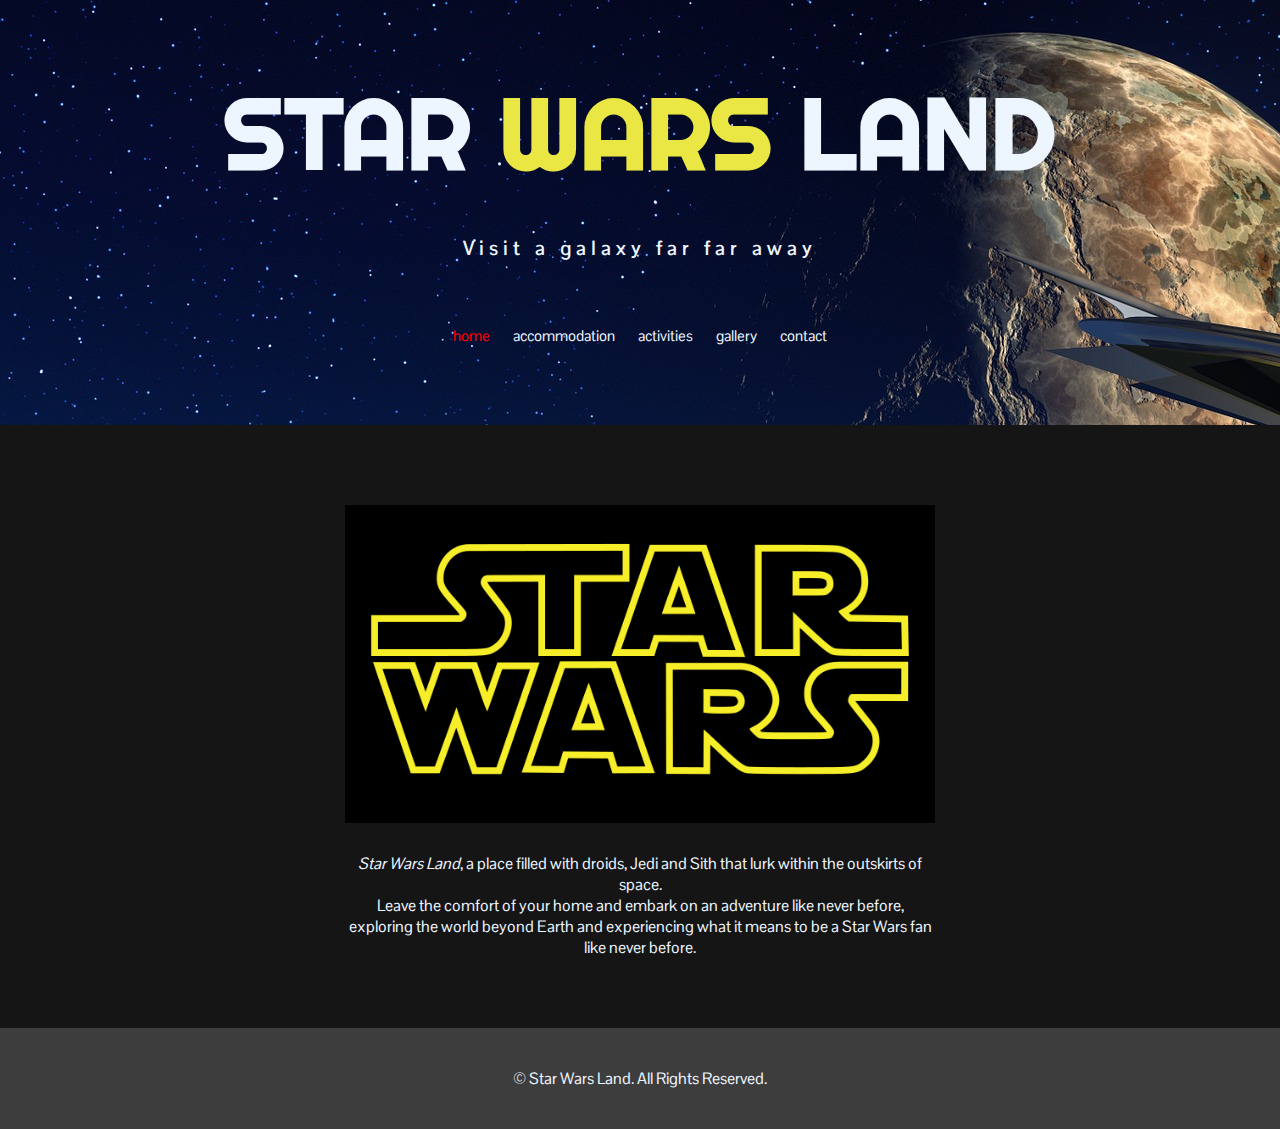
<file: index.html>
<!DOCTYPE html>
<html lang="en">
<head>
    <meta charset="UTF-8">
    <link rel = "stylesheet" href = "css/style.css" type = "text/css">
    <link href="https://fonts.googleapis.com/css?family=Pontano+Sans|Righteous" rel="stylesheet">

    <title>Star Wars Land</title>
</head>
<body>
    <!-- Beginning of the website -->
    <div class = "container">
        <div class = "topHeader">
            <header>
                <h1>Star <span id = "yellow">Wars</span> Land</h1>
                <h2>Visit a galaxy far far away</h2>
            </header>

            <!-- Menu -->
            <nav class = "navMenu">
                <ul>
                    <li class = "currentPage"><a href = "index.html">Home</a></li>
                    <li><a href = "accomm.html">Accommodation</a></li>
                    <li><a href = "activities.html">Activities</a></li>
                    <li><a href = "gallery.html">Gallery</a></li>
                    <li><a href = "contact.html">Contact</a></li>
                </ul>
            </nav>
        </div>

        <!-- Content section of the site -->
        <section class = "mainSection">
            <article>
                <a href = "https://en.wikipedia.org/wiki/Star_Wars"><img src = "img/starWars.png" alt = "StarWars Logo"></a>

                <p id = "blurb"><em>Star Wars Land</em>, a place filled with droids, Jedi and Sith that lurk within the outskirts of space.<br>
                    Leave the comfort of your home and embark on an adventure like never before, exploring the world beyond Earth and experiencing what it means to be a Star Wars fan like never before.</p>
            </article>
        </section>

        <footer>
            <p>&copy; Star Wars Land. All Rights Reserved.</p>
        </footer>
    </div>
    
</body>
</html>
</file>
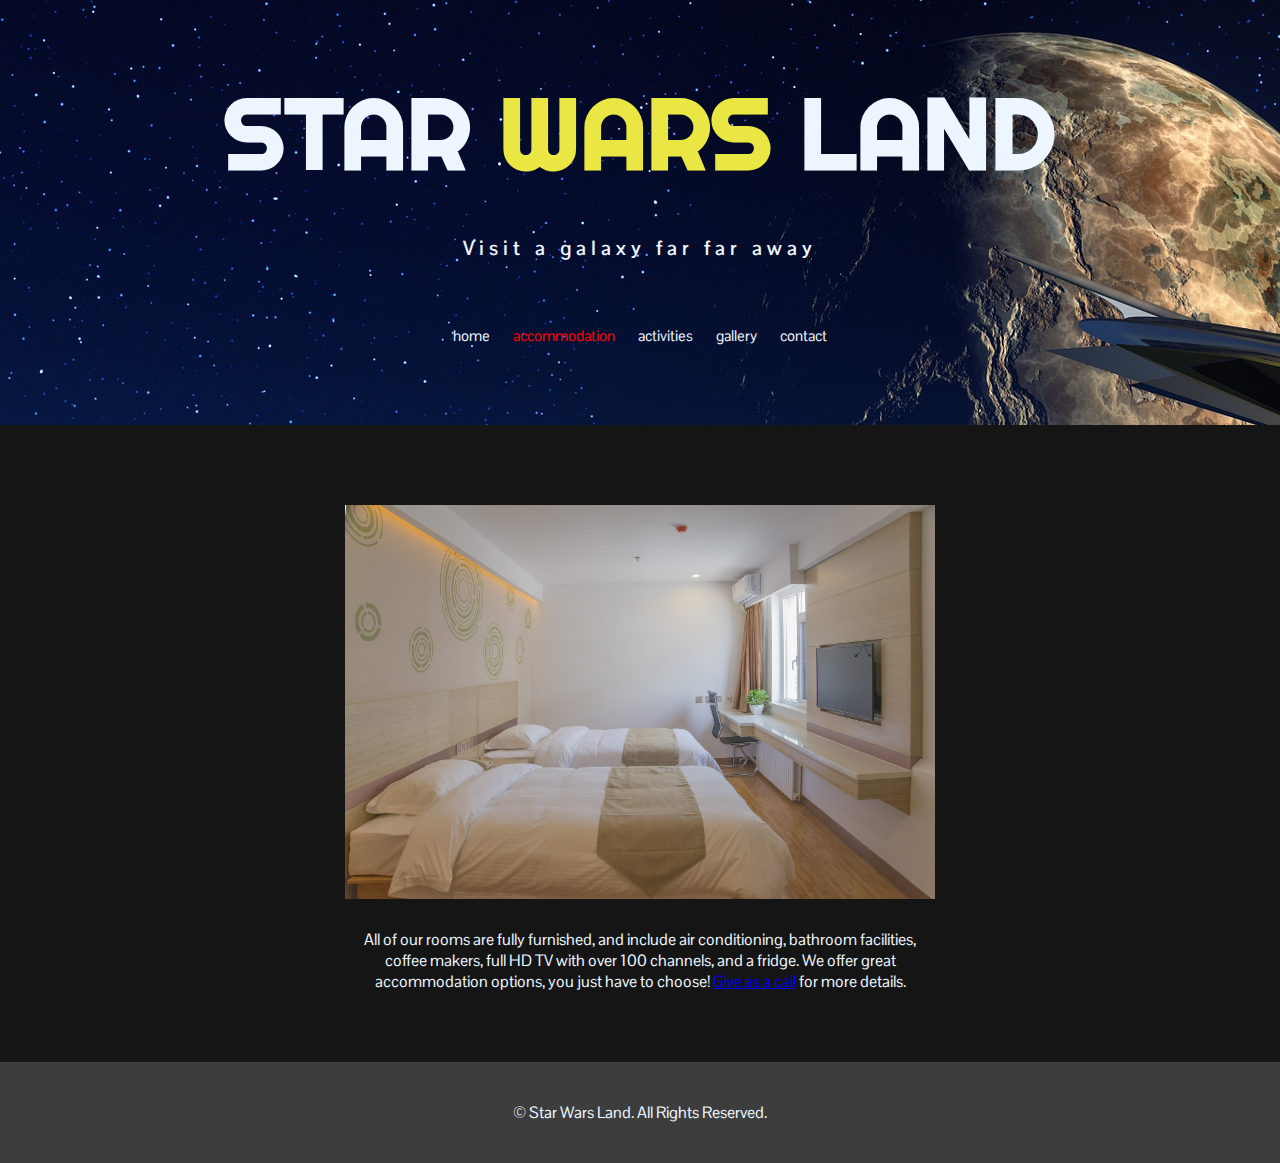
<file: accomm.html>
<!DOCTYPE html>
<html lang="en">
<head>
    <meta charset="UTF-8">
    <link rel = "stylesheet" href = "css/style.css" type = "text/css">
    <link href="https://fonts.googleapis.com/css?family=Pontano+Sans|Righteous" rel="stylesheet">

    <title>Star Wars Land - Accommodation</title>
</head>
<body>
    <!-- Beginning of the website -->
    <div class = "container">
        <div class = "topHeader">
            <header>
                <h1>Star <span id = "yellow">Wars</span> Land</h1>
                <h2>Visit a galaxy far far away</h2>
            </header>

            <!-- Menu -->
            <nav class = "navMenu">
                <ul>
                    <li><a href = "index.html">Home</a></li>
                    <li class = "currentPage"><a href = "accomm.html">Accommodation</a></li>
                    <li><a href = "activities.html">Activities</a></li>
                    <li><a href = "gallery.html">Gallery</a></li>
                    <li><a href = "contact.html">Contact</a></li>
                </ul>
            </nav>
        </div>

        <!-- Content section of the site -->
        <section class = "mainSection">
            <article>
                <img src = "img/accomm.jpg" alt = "Room">

                <p id = "blurb">All of our rooms are fully furnished, and include air conditioning, bathroom facilities, coffee makers, full HD TV with over 100 channels, and a fridge. We offer great accommodation options, you just have to choose! <a href = "contact.html">Give as a call</a> for more details.</p>
            </article>
        </section>

        <footer>
            <p>&copy; Star Wars Land. All Rights Reserved.</p>
        </footer>
    </div>
    
</body>
</html>
</file>
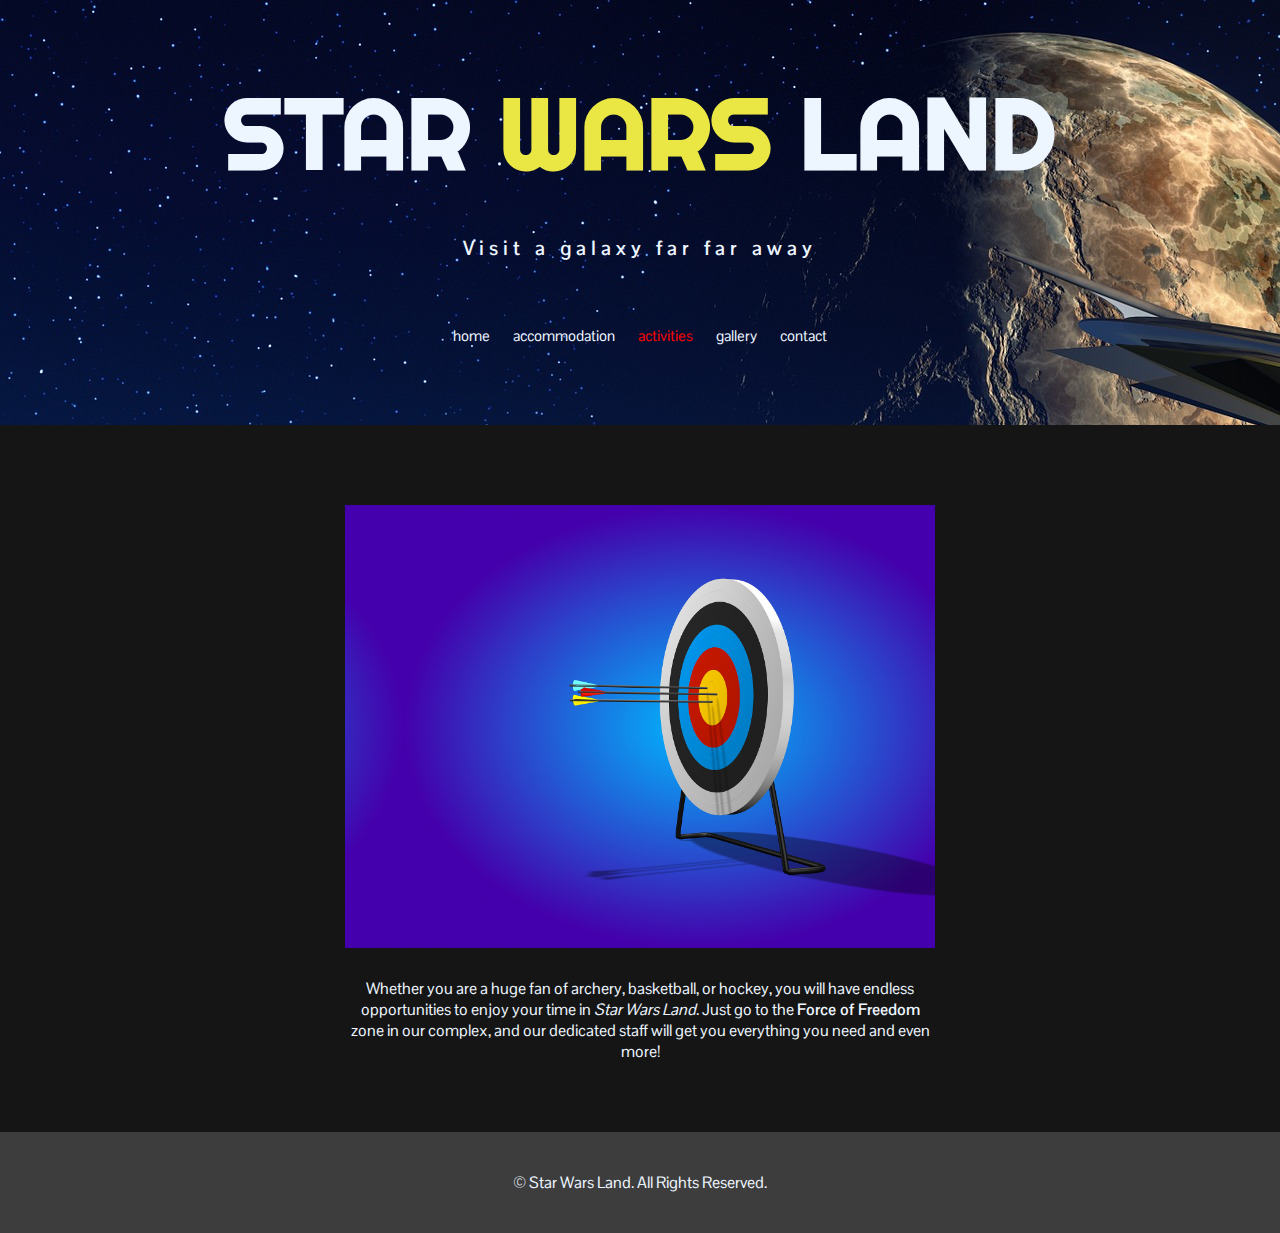
<file: activities.html>
<!DOCTYPE html>
<html lang="en">
<head>
    <meta charset="UTF-8">
    <link rel = "stylesheet" href = "css/style.css" type = "text/css">
    <link href="https://fonts.googleapis.com/css?family=Pontano+Sans|Righteous" rel="stylesheet">

    <title>Star Wars Land - Activities</title>
</head>
<body>
    <!-- Beginning of the website -->
    <div class = "container">
        <div class = "topHeader">
            <header>
                <h1>Star <span id = "yellow">Wars</span> Land</h1>
                <h2>Visit a galaxy far far away</h2>
            </header>

            <!-- Menu -->
            <nav class = "navMenu">
                <ul>
                    <li><a href = "index.html">Home</a></li>
                    <li><a href = "accomm.html">Accommodation</a></li>
                    <li class = "currentPage"><a href = "activities.html">Activities</a></li>
                    <li><a href = "gallery.html">Gallery</a></li>
                    <li><a href = "contact.html">Contact</a></li>
                </ul>
            </nav>
        </div>

        <!-- Content section of the site -->
        <section class = "mainSection">
            <article>
                <img src = "img/activities.jpg" alt = "Archery">

                <p id = "blurb">Whether you are a huge fan of archery, basketball, or hockey, you will have endless opportunities to enjoy your time in <em>Star Wars Land</em>. Just go to the <strong>Force of Freedom</strong> zone in our complex, and our dedicated staff will get you everything you need and even more!<br>
                    </p>
            </article>
        </section>

        <footer>
            <p>&copy; Star Wars Land. All Rights Reserved.</p>
        </footer>
    </div>
    
</body>
</html>
</file>
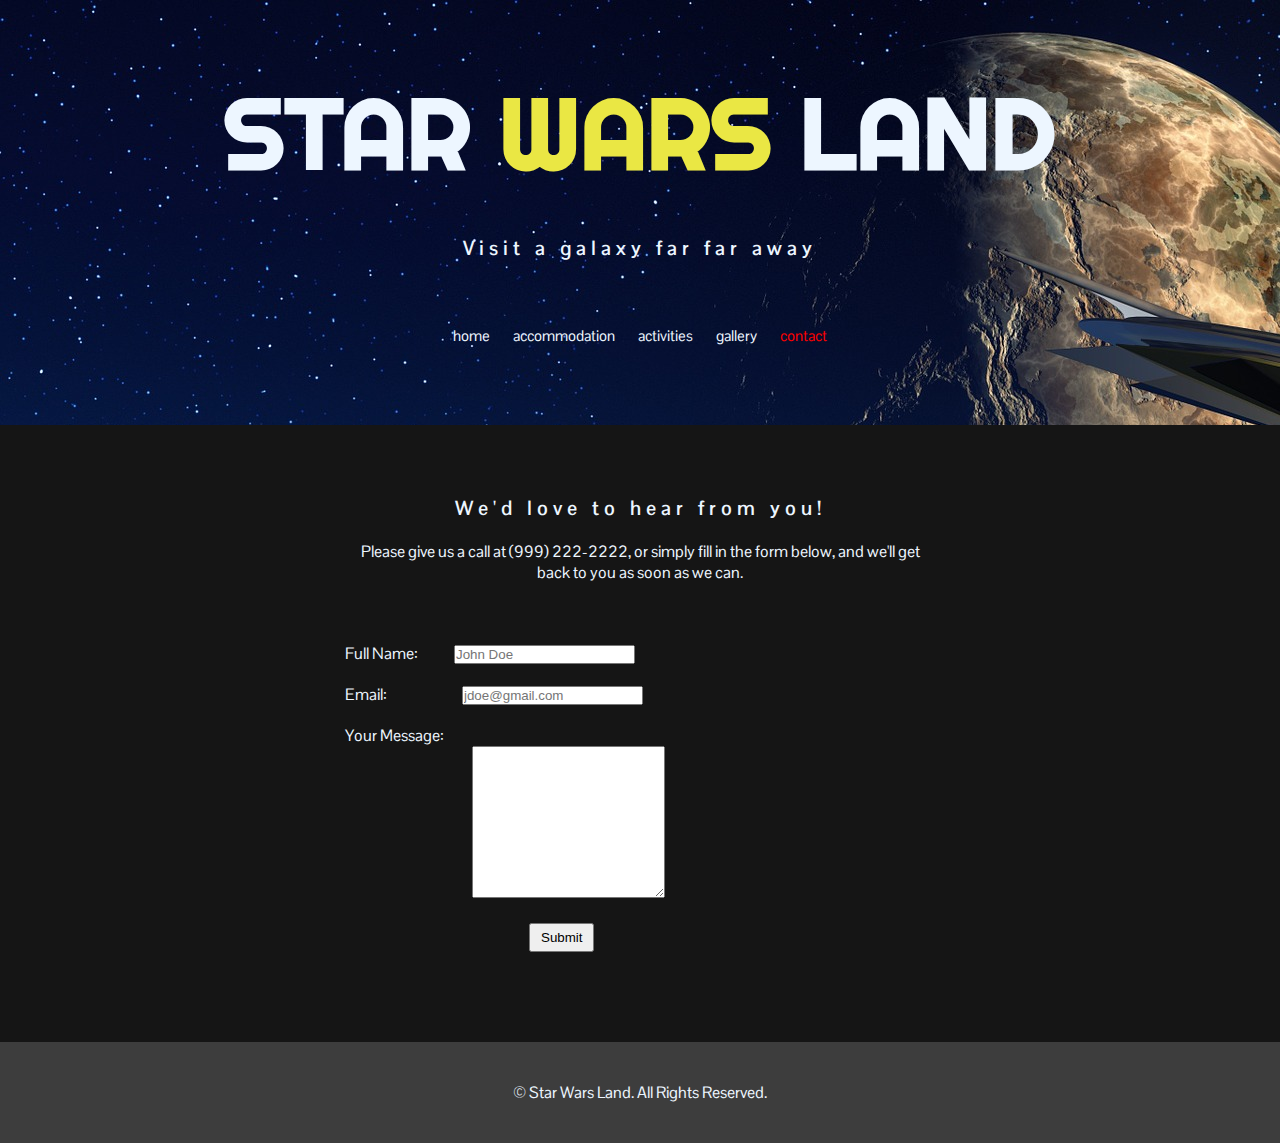
<file: contact.html>
<!DOCTYPE html>
<html lang="en">
<head>
    <meta charset="UTF-8">
    <link rel = "stylesheet" href = "css/style.css" type = "text/css">
    <link href="https://fonts.googleapis.com/css?family=Pontano+Sans|Righteous" rel="stylesheet">

    <title>Star Wars Land - Contact</title>
</head>
<body>
    <!-- Beginning of the website -->
    <div class = "container">
        <div class = "topHeader">
            <header>
                <h1>Star <span id = "yellow">Wars</span> Land</h1>
                <h2>Visit a galaxy far far away</h2>
            </header>

            <!-- Menu -->
            <nav class = "navMenu">
                <ul>
                    <li><a href = "index.html">Home</a></li>
                    <li><a href = "accomm.html">Accommodation</a></li>
                    <li><a href = "activities.html">Activities</a></li>
                    <li><a href = "gallery.html">Gallery</a></li>
                    <li class = "currentPage"><a href = "contact.html">Contact</a></li>
                </ul>
            </nav>
        </div>

        <!-- Content section of the site -->
        <section class = "mainSection">
            <h2>We'd love to hear from you!</h2>
            <p id = "blurb">Please give us a call at (999) 222-2222, or simply fill in the form below, and we'll get back to you as soon as we can.</p>

            <form action = "#">
                <label for = "fullName">Full Name:</label>
                <input type = "text" name = "fullName" placeholder = "John Doe" required>
                <br>

                <label for = "email">Email: </label>
                <input type = "email" name = "email" placeholder = "jdoe@gmail.com" required>
                <br>

                <label for = "message">Your Message: </label><br>
                <textarea name = "message" rows="10" cols="22" required></textarea>
                <br>

                <input type = "submit" value = "Submit">
            </form>

        </section>

        <footer>
            <p>&copy; Star Wars Land. All Rights Reserved.</p>
        </footer>
    </div>
    
</body>
</html>
</file>
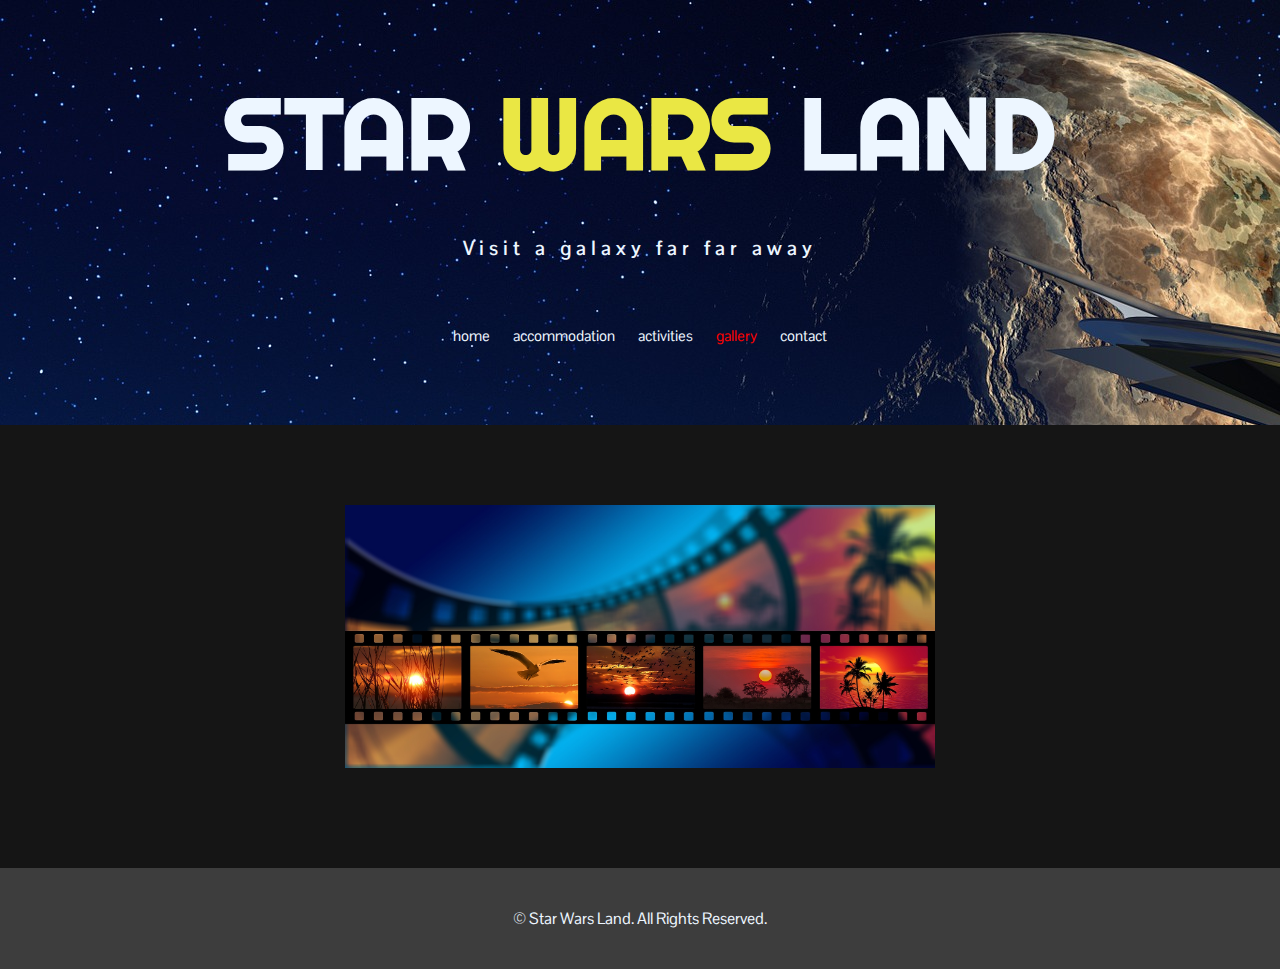
<file: gallery.html>
<!DOCTYPE html>
<html lang="en">
<head>
    <meta charset="UTF-8">
    <link rel = "stylesheet" href = "css/style.css" type = "text/css">
    <link href="https://fonts.googleapis.com/css?family=Pontano+Sans|Righteous" rel="stylesheet">

    <title>Star Wars Land - gallery</title>
</head>
<body>
    <!-- Beginning of the website -->
    <div class = "container">
        <div class = "topHeader">
            <header>
                <h1>Star <span id = "yellow">Wars</span> Land</h1>
                <h2>Visit a galaxy far far away</h2>
            </header>

            <!-- Menu -->
            <nav class = "navMenu">
                <ul>
                    <li><a href = "index.html">Home</a></li>
                    <li><a href = "accomm.html">Accommodation</a></li>
                    <li><a href = "activities.html">Activities</a></li>
                    <li class = "currentPage"><a href = "gallery.html">Gallery</a></li>
                    <li><a href = "contact.html">Contact</a></li>
                </ul>
            </nav>
        </div>

        <!-- Content section of the site -->
        <section class = "mainSection">
                <img src = "img/gallery.jpg" alt = "Gallery">
        </section>

        <footer>
            <p>&copy; Star Wars Land. All Rights Reserved.</p>
        </footer>
    </div>
    
</body>
</html>
</file>
<file: css/style.css>
/* Styles for Star Wars Land Resort */

* {
    margin: 0;
    padding: 0;
}

body {
    font-family: 'Pontano Sans', sans-serif;
    text-align: center;
    background-color: #151515;
    color: #edf6ff;
}


h1 {
    font-family: 'Righteous', cursive;
    font-size: 100px;
    text-transform: uppercase;
    padding: 20px;
}

h2 {
    font-size: 20px;
    padding: 20px;
    letter-spacing: 5px;
}

img {
    display: block;
    margin: auto;
    width: 50%;
    padding: 30px;
}

form {
    padding-top: 60px;
    text-align: left;
    width: 50%;
    margin: auto;

}

input[type=text] {
    margin-left: 33px;
    margin-bottom: 20px;
}

input[type=email] {
    margin-left: 72px;
    margin-bottom: 20px;
}

input[type=submit] {
    margin-left: 184px;
    margin-bottom: 20px;
    padding: 5px 10px;
}

textarea {
    margin-left: 127px;
    margin-bottom: 20px;
}



footer {
    margin-top: 20px;
    padding: 40px;
    background-color: #3d3d3d;
}

.navMenu ul {
    list-style: none;
    padding: 30px;
    text-transform: lowercase;
    margin-top: 15px;
    font-size: 15px;
}

.navMenu li {
    display: inline-block;
}

.navMenu a {
    text-decoration: none;
    padding: 10px;
    color: #edf6ff;
}

.currentPage a {
    color: red;
}

.mainSection {
    padding: 50px;
}

.topHeader {
    background-color: #3d3d3d;
    background: url('../img/space3.jpg');
    padding: 50px;
}

#blurb {
    width: 50%;
    margin: auto;
}

#yellow {
    color: #eae744;
}
</file>
